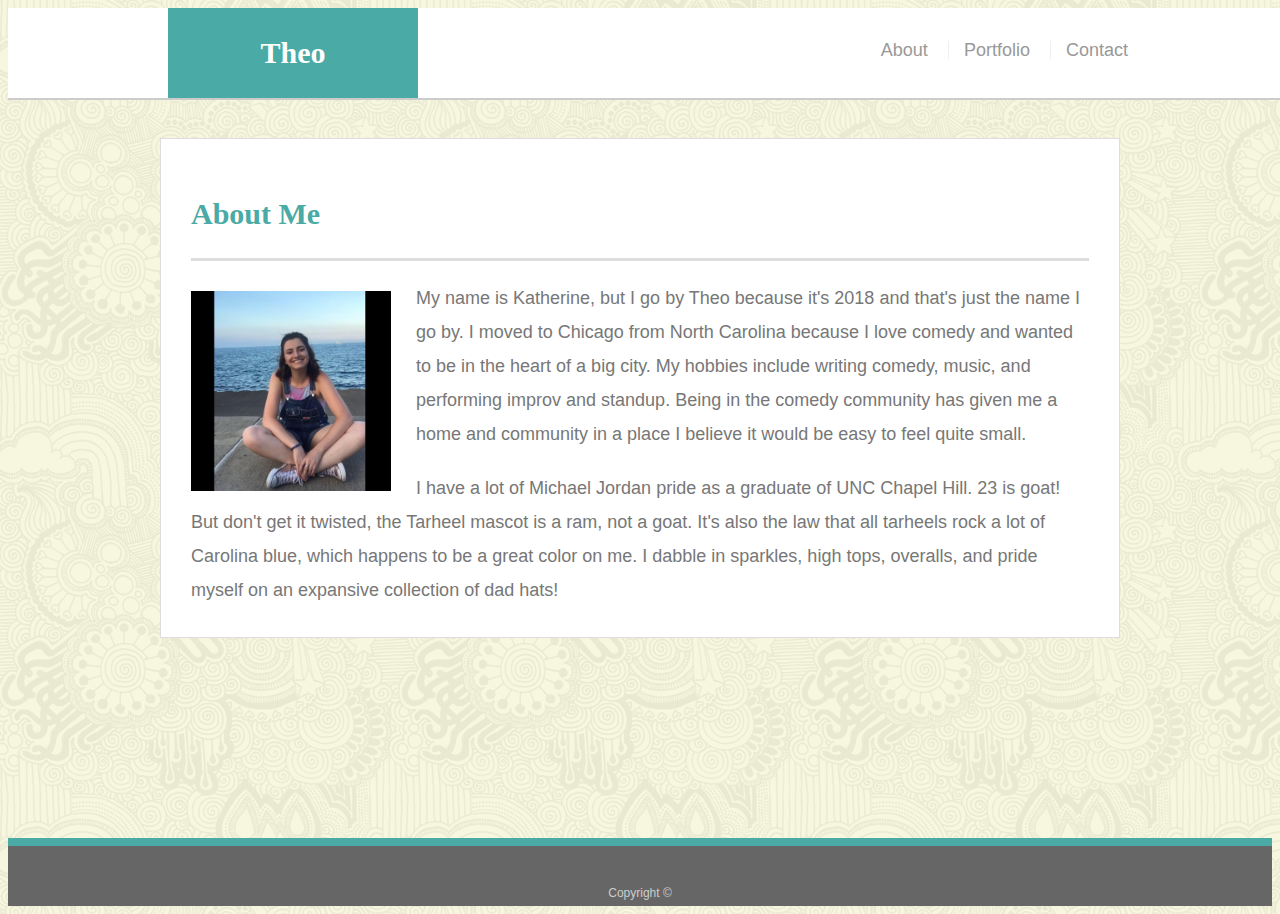
<file: index.html>
<!DOCTYPE html>
<html lang="en">
<head>
  <meta charset="UTF-8">
  <meta name="viewport" content="width=device-width, initial-scale=1.0">
  <meta http-equiv="X-UA-Compatible" content="ie=edge">
    <title>About | Theo Daly</title>
    <link rel="stylesheet" type="text/css" href="assets/css/style.css">
  </head>
      
      <body>
      
        <header id="masthead">
          <div class="container">
            <a href="index.html" id="logo">Theo</a>
            <nav>
              <a href="index.html">About</a>
              <a href="portfolio.html">Portfolio</a>
              <a href="contact.html">Contact</a>
            </nav>
          </div>
        </header>
      
        <div id="main-container" class="container">
          <section class="main-section">
            <h1>About Me</h1>
      
            <img src="./assets/images/me.jpg" alt="Theo" class="auth-image" alt="Theo">
      
            <p>My name is Katherine, but I go by Theo because it's 2018 and that's just the name I go by. I moved to Chicago from North Carolina because I love comedy and wanted to be in the heart of a big city. My hobbies include writing comedy, music, and performing improv and standup. Being in the comedy community has given me a home and community in a place I believe it would be easy to feel quite small.</p>
      
            <p>I have a lot of Michael Jordan pride as a graduate of UNC Chapel Hill. 23 is goat! But don't get it twisted, the Tarheel mascot is a ram, not a goat. It's also the law that all tarheels rock a lot of Carolina blue, which happens to be a great color on me. I dabble in sparkles, high tops, overalls, and pride myself on an expansive collection of dad hats!</p>
      
          </section>
      
        </div>
      
        <footer>
          <div class="container">
            Copyright © 
          </div>
        </footer>
      
      
      
      </body></html>
</file>
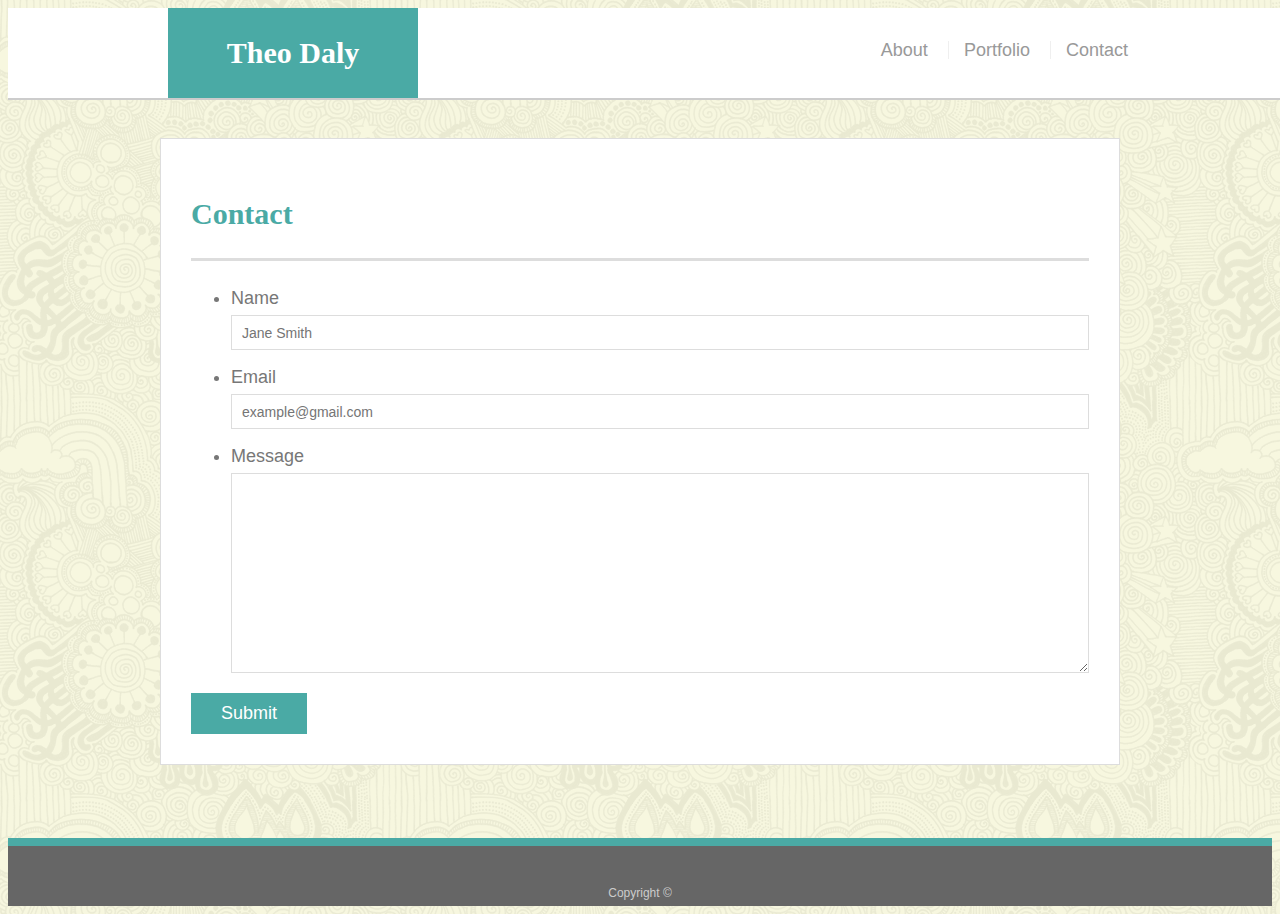
<file: contact.html>
<!DOCTYPE html>
<html lang="en">
<head>
  <meta charset="UTF-8">
  <meta name="viewport" content="width=device-width, initial-scale=1.0">
  <meta http-equiv="X-UA-Compatible" content="ie=edge">
    <title>About | Theo Daly</title>
    <link rel="stylesheet" type="text/css" href="assets/css/style.css">
  </head>
<body>
    <header id = "masthead">
        <div class="container">
            <a href="index.html" id="logo">Theo Daly</a>
            <nav>
                <a href="index.html">About</a>
                <a href="portfolio.html">Portfolio</a>
                <a href="contact.html">Contact</a>
            </nav>
        </div>
    </header>
    <div id="main-container" class="container">
        <section class="main-section">
            <h1>Contact</h1>
            <form id="contact-form">
            <ul>
                <li>
                        <label for="name">Name</label>
                        <input type="text" id="name" name="name" placeholder="Jane Smith" required="required">
                </li>
                <li>
                        <label for="email">Email</label>
                        <input type="email" id="email" name="email" placeholder="example@gmail.com" required="required">
                </li>
                <li>
                        <label for="message">Message</label>
                        <textarea id="message" name="message" required="required"></textarea>
                 </li>
            </ul>   
            <input type="submit">     
            </form>
        </section>
    </div>
    <footer>
            <div class="container">
              Copyright © 
            </div>
          </footer>
    
</body>
</html>
</file>
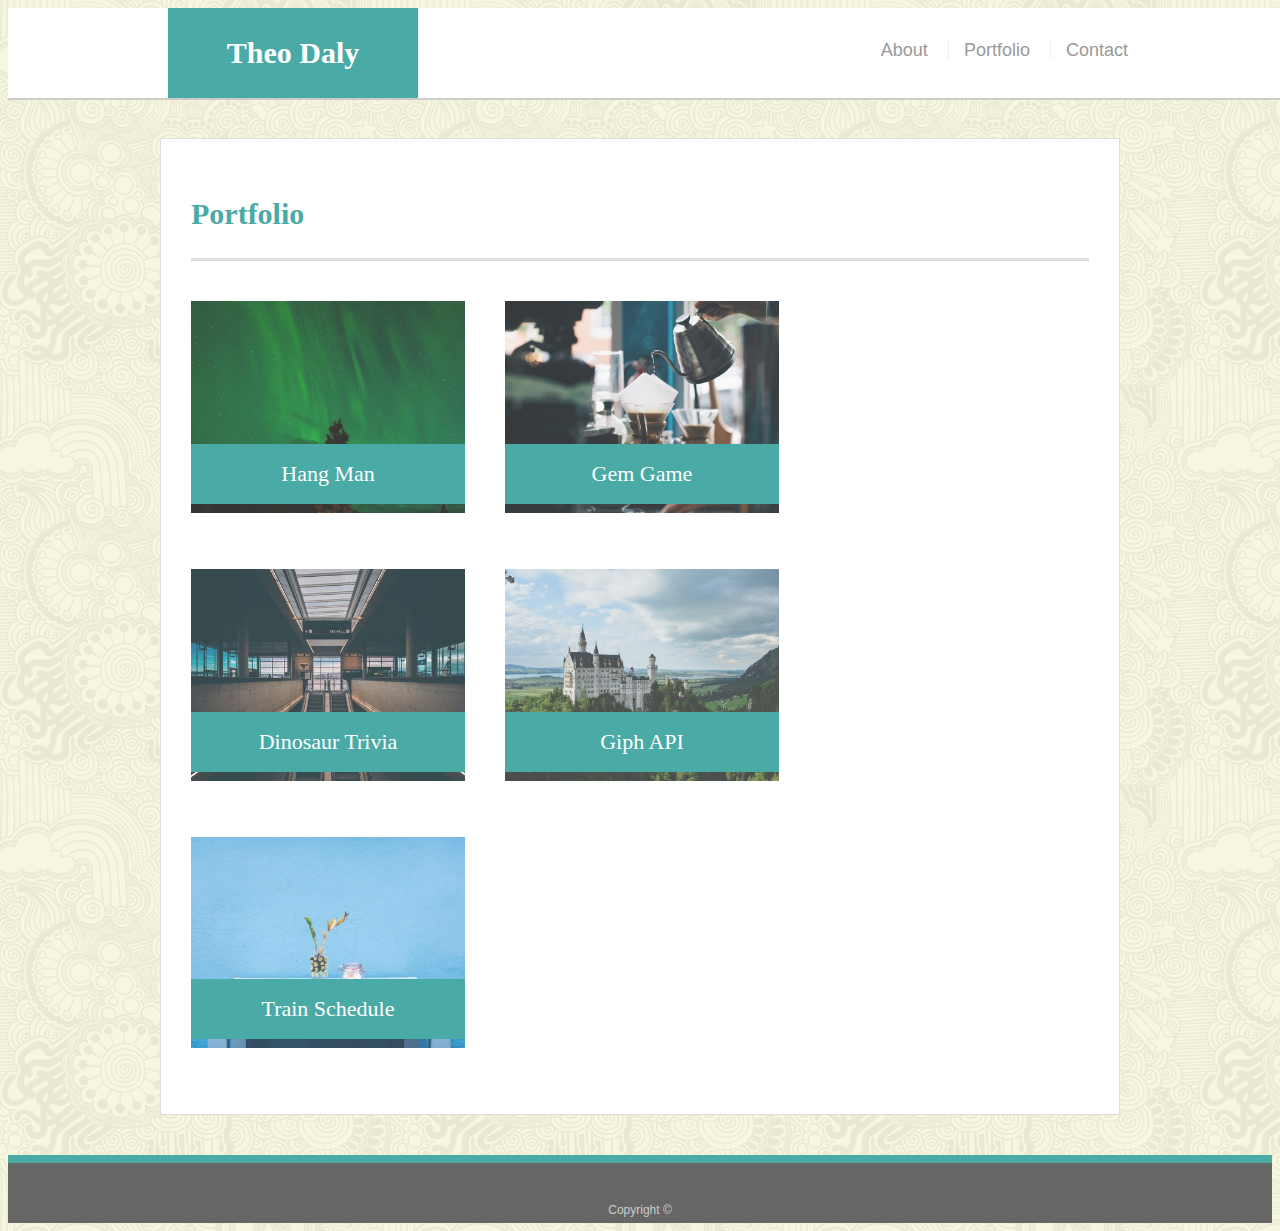
<file: portfolio.html>
<!DOCTYPE html>
<html lang="en">

<head>
  <meta charset="UTF-8">
  <meta name="viewport" content="width=device-width, initial-scale=1.0">
  <meta http-equiv="X-UA-Compatible" content="ie=edge">
  <title>Portfolio | Theo Daly Name</title>
  <link rel="stylesheet" type="text/css" href="assets/css/style.css">
</head>

<body>

  <header id="masthead">
    <div class="container">
      <a href="index.html" id="logo">Theo Daly</a>
      <nav>
        <a href="index.html">About</a>
        <a href="portfolio.html">Portfolio</a>
        <a href="contact.html">Contact</a>
      </nav>
    </div>
  </header>

  <div id="main-container" class="container">
    <section class="main-section">
      <h1>Portfolio</h1>


      <div class="work">
        <a href="https://ktheodaly.github.io/Hang-Man-Game/"><img src="assets/images/stars.jpg" alt="Word Guess"></a>

        <h3>Hang Man</h3>
      </div>
      <div class="work">
        <a href="https://ktheodaly.github.io/unit-4-game/"><img src="assets/images/coffee.jpg" alt="Gem Game"></a>

        <h3>Gem Game</h3>
      </div>
      <div class="work">
        <a href="https://ktheodaly.github.io/TriviaGame/"><img src="assets/images/escalator.jpg" alt="Dinosaur Trivia"></a>

        <h3>Dinosaur Trivia</h3>
      </div>
      <div class="work">
        <a href="https://ktheodaly.github.io/pausing-gifs/"><img src="assets/images/genovia.jpg" alt="Giph API"></a>

        <h3>Giph API</h3>
      </div>
      <div class="work">

        <a href="https://ktheodaly.github.io/TrainSchedule/"><img src="assets/images/table.jpg" alt="Train Schedule"></a>

        <h3>Train Schedule</h3>
      </div>

    </section>

  </div>

  <footer>
    <div class="container">
      Copyright ©
    </div>
  </footer>



</body>

</html>
</file>
<file: assets/css/style.css>
body {
    font-family: Arial, "Helvetica Neue", Helvetica, sans-serif;
    font-size: 18px;
    line-height: 34px;
    color: #777;
    background: url("../images/skulls.png");
  }
  
  * {
    box-sizing: border-box;
  }
  
  /* general */
  
  .container {
    width: 100%;
    max-width: 960px;
    margin: 0 auto;
    clear: both;
  }
  
  h1,
  h2,
  h3,
  p {
    margin-bottom: 20px;
  }
  
  p:last-child {
    margin-bottom: 0;
  }
  
  h1,
  h2,
  h3 {
    font-family: Georgia, Times, "Times New Roman", serif;
    font-weight: 700;
    color: #4aaaa5;
  }
  
  h1 {
    padding-bottom: 20px;
    font-size: 30px;
    line-height: 49px;
    border-bottom: 3px solid #ddd;
  }
  
  h2,
  h3 {
    font-size: 22px;
  }
  
  /* header */
  
  #masthead {
    position: fixed;
    z-index: 99;
    width: 100%;
    margin: 0 0 30px;
    overflow: auto;
    color: #fff;
    background: #fff;
    border-bottom: 2px solid #ccc;
  }
  
  #logo {
    float: left;
    width: 250px;
    height: 90px;
    font-family: Georgia, Times, "Times New Roman", serif;
    font-size: 30px;
    font-weight: 700;
    line-height: 90px;
    color: #fff;
    text-align: center;
    text-decoration: none;
    background: #4aaaa5;
  }
  
  nav {
    float: right;
    margin-top: 25px;
  }
  
  nav a {
    display: inline-block;
    padding-left: 15px;
    margin-left: 15px;
    line-height: 18px;
    color: #999;
    text-decoration: none;
    border-left: 1px solid #efefef;
  }
  
  nav a:first-child {
    border-left: 0 none;
  }
  
  footer {
    padding: 30px 0;
    clear: both;
    font-size: 12px;
    color: #fff;
    color: #ccc;
    text-align: center;
    background: #666;
    border-top: 8px solid #4aaaa5;
    height: 50px;
  }
  
  h3, h2 {
    padding-bottom: 20px;
    margin-bottom: 15px;
    line-height: 22px;
    border-bottom: 2px solid #eee;
  }
  
  /* main */
  
  #main-container {
    padding-top: 130px;
    min-height: calc(100vh - 70px);
  }
  
  .main-section {
    float: left;
    width: 100%;
    max-width: 960px;
    padding: 30px;
    margin: 0 0 40px;
    background: #fff;
    border: 1px solid #ddd;
  }
  
  /* portfolio page */
  
  .work {
    position: relative;
    float: left;
    width: 274px;
    margin: 20px 0 25px;
    overflow: auto;
  }
  
  .work:nth-child(even) {
    margin-right: 40px;
  }
  
  .work img {
    width: 100%;
    border: 0 none;
    opacity: 0.8;
  }
  
  .work h3 {
    position: absolute;
    bottom: 20px;
    width: 100%;
    padding: 15px;
    margin-bottom: 0;
    font-weight: 300;
    line-height: 30px;
    color: #fff;
    text-align: center;
    background: #4aaaa5;
    border-bottom: 0;
  }
  
  .auth-image {
    float: left;
    width: 200px;
    height: auto;
    margin-top: 10px;
    margin-right: 25px;
  }
  
  /* contact page */
  
  #contact-form ul {
    margin-bottom: 20px;
  }
  
  #contact-form li {
    margin-bottom: 10px;
  }
  
  label,
  input[type=text],
  input[type=email],
  textarea {
    display: block;
    width: 100%;
  }
  
  input[type=text],
  input[type=email],
  textarea {
    height: 35px;
    padding: 0 10px;
    font-size: 14px;
    border: 1px solid #ddd;
  }
  
  textarea {
    height: 200px;
  }
  
  input[type=submit] {
    padding: 10px 30px;
    font-size: 18px;
    color: #fff;
    cursor: pointer;
    background: #4aaaa5;
    border: 0 none;
  }

@media screen and (max-width: 980px) {
  .container {width: 70%;
    float: left;
}

@media screen and (max-width: 768px) {
  .container {width: 90%;
 }

@media screen and (max-width: 640px) {
  .container {
    width: 100%; 
  }
  #masthead {
      position: static
    }
  }
</file>
